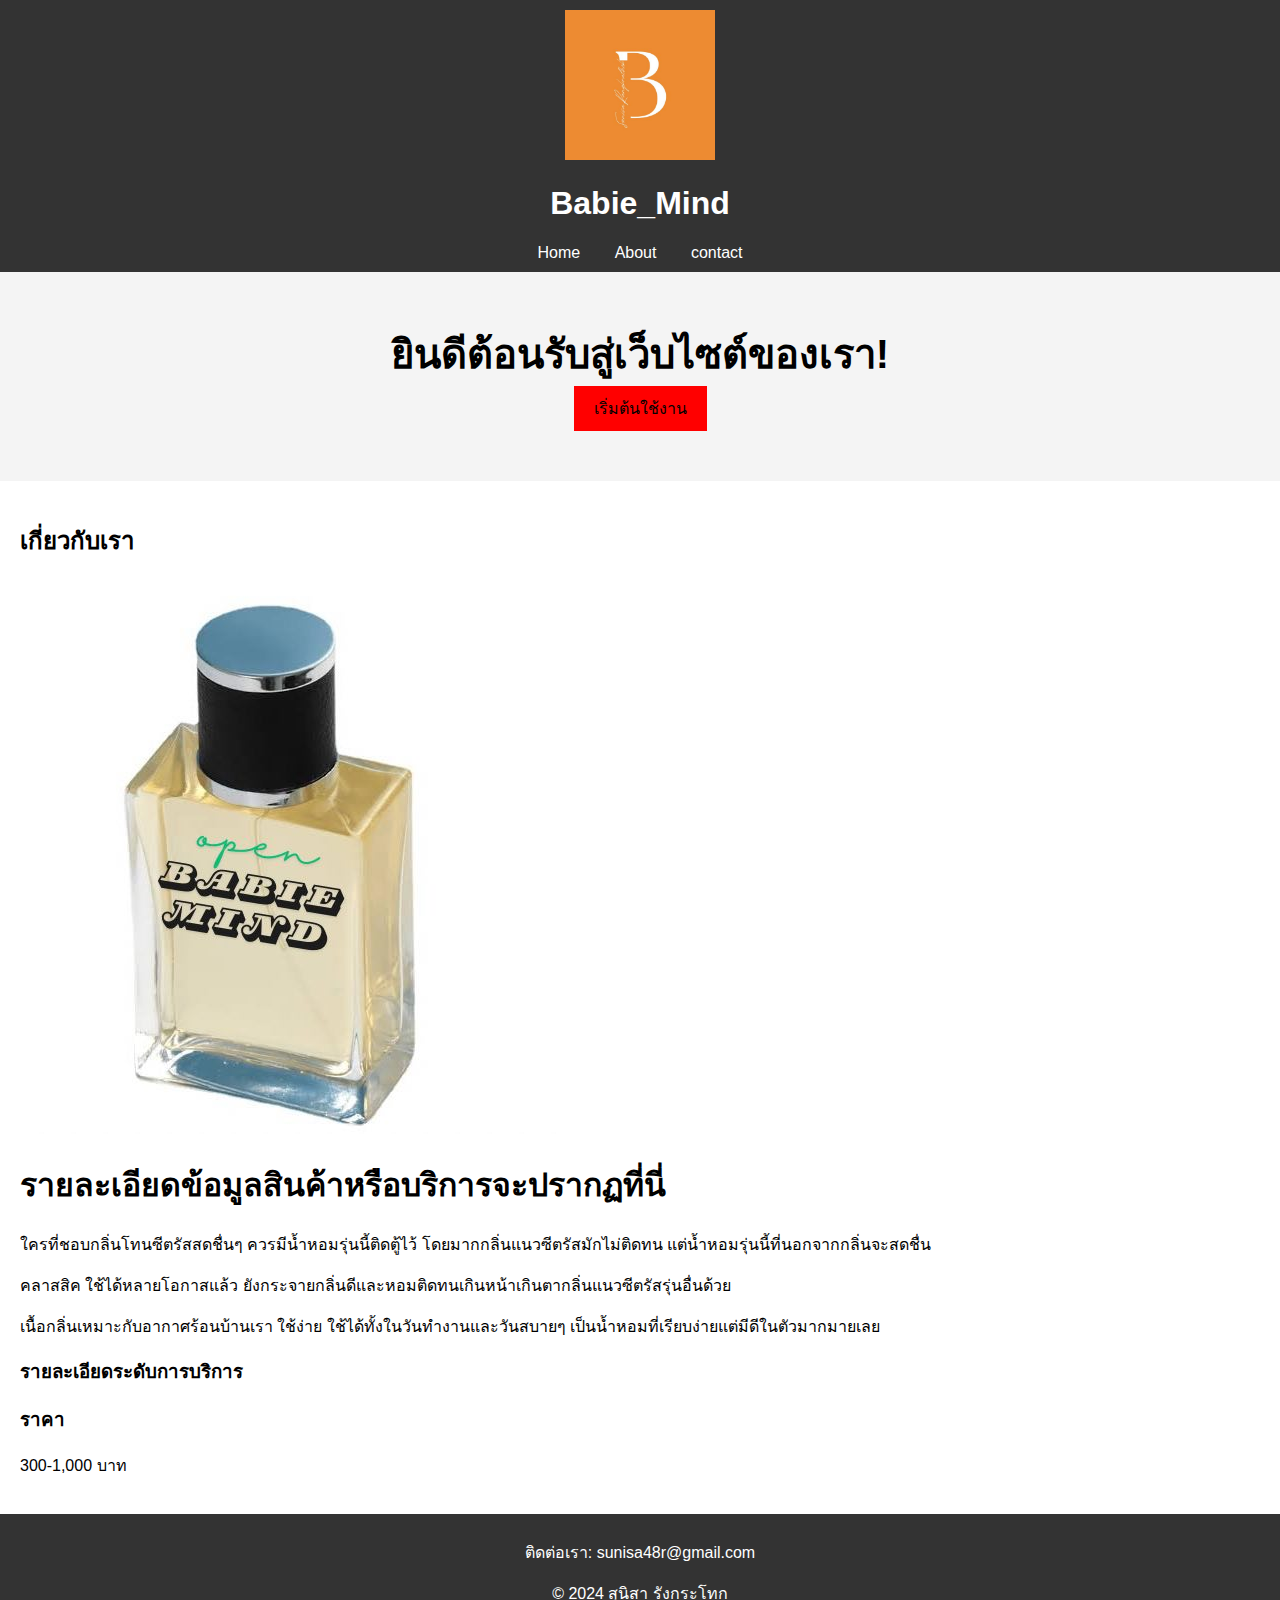
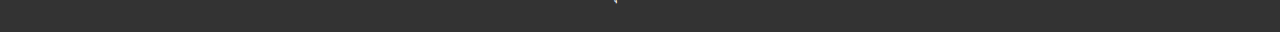
<file: index.html>
<!DOCTYPE html>
<html lang="th">
<head>
    <meta charset="UTF-8">
    <meta name="viewport" content="width=device-width, initial-scale=1.0">
    <title>เว็บไซต์ของฉัน</title>
    <style>
        
        body {
            font-family: Arial, sans-serif;
            margin: 0;
            padding: 0;
            box-sizing: border-box;
        }
        header {
            background-color: #333;
            color: #fff;
            padding: 10px 0;
            text-align: center;
        }
        nav a {
            color: #fff;
            text-decoration: none;
            margin: 0 15px;
        }
        .hero {
            background-color: #f4f4f4;
            padding: 50px 0;
            text-align: center;
        }
        .hero h1 {
            margin: 0;
            font-size: 2.5em;
        }
        .hero button {
            padding: 10px 20px;
            font-size: 1em;
            color: #020202;
            background-color: #ff0000;
            border: none;
            cursor: pointer;
        }
        .main-content {
            padding: 20px;
        }
        .main-content img {
            max-width: 100%;
            height: auto;
        }
        footer {
            background-color: #333;
            color: #fff;
            padding: 10px;
            text-align: center;
        }
    </style>
</head>
<body>

<header>
    <div class="logo"><img src="6.jpg" white="150px" height="150px">
        <h1>Babie_Mind</h1>
    </div>
    <nav>
        <a href="index.html">Home</a>
        <a href="about.html">About</a>
        <a href="conf.html">contact</a>
    </nav>
</header>

<section class="hero">
    <h1>ยินดีต้อนรับสู่เว็บไซต์ของเรา!</h1>
    <button>เริ่มต้นใช้งาน</button>
</section>

<main class="main-content">
    <section id="about">
        <h2>เกี่ยวกับเรา</h2>
        <img src="1.jpg" alt="สินค้าหรือบริการ">
        <h1>รายละเอียดข้อมูลสินค้าหรือบริการจะปรากฏที่นี่</h1>
        <p> ใครที่ชอบกลิ่นโทนซีตรัสสดชื่นๆ ควรมีน้ำหอมรุ่นนี้ติดตู้ไว้ โดยมากกลิ่นแนวซีตรัสมักไม่ติดทน แต่น้ำหอมรุ่นนี้ที่นอกจากกลิ่นจะสดชื่น </p>
        <p>คลาสสิค ใช้ได้หลายโอกาสแล้ว ยังกระจายกลิ่นดีและหอมติดทนเกินหน้าเกินตากลิ่นแนวซีตรัสรุ่นอื่นด้วย
        <p> เนื้อกลิ่นเหมาะกับอากาศร้อนบ้านเรา ใช้ง่าย ใช้ได้ทั้งในวันทำงานและวันสบายๆ เป็นน้ำหอมที่เรียบง่ายแต่มีดีในตัวมากมายเลย
        </p>
        </p>
        <h3>รายละเอียดระดับการบริการ</h3>
        <h3>ราคา</h3>
        <p>300-1,000 บาท</p>
    </section>
</main>

<footer>
    <p>ติดต่อเรา: sunisa48r@gmail.com</p>
    <p>&copy; 2024 สุนิสา รังกระโทก</p>
</footer>

</body>
</html>
</file>
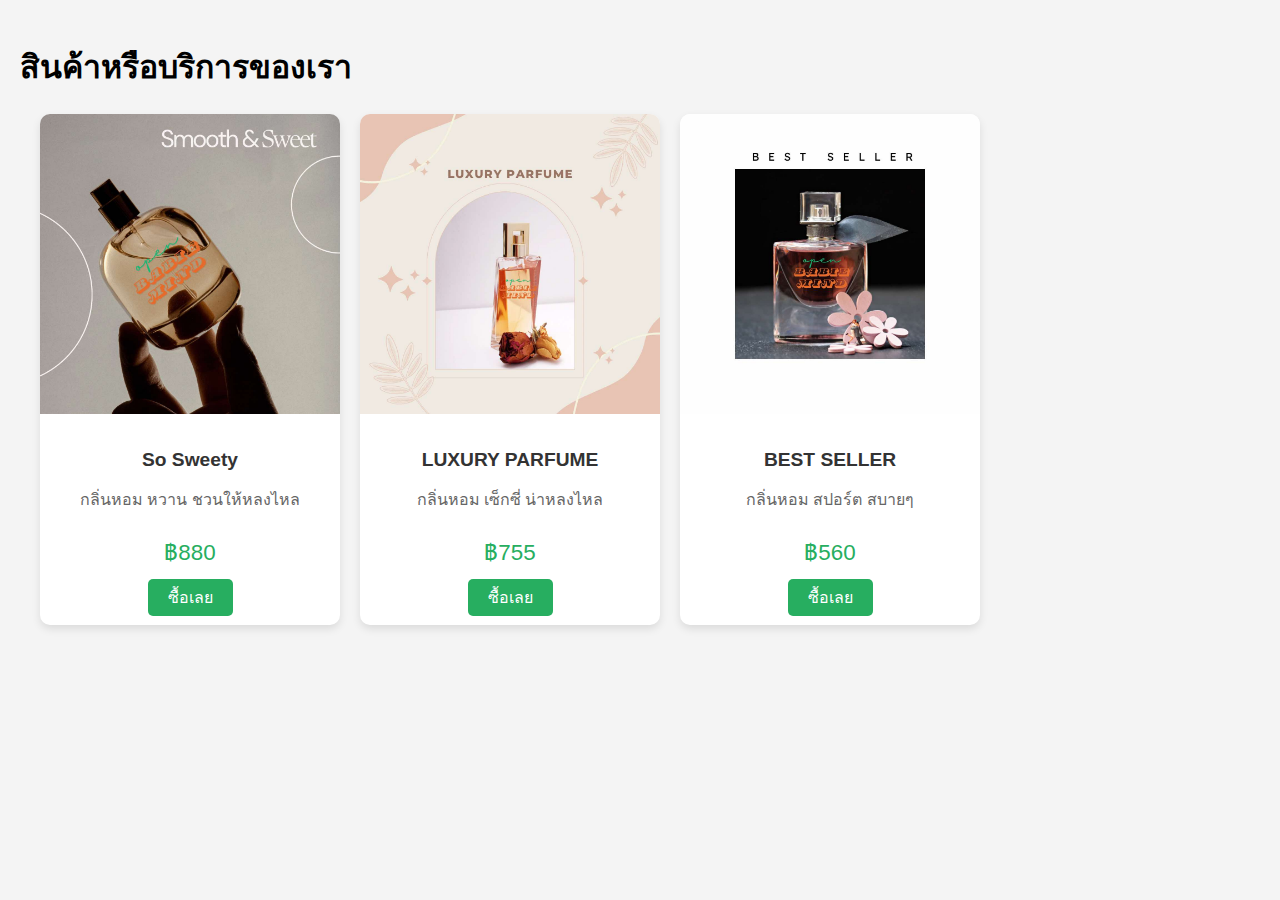
<file: about.html>
<!DOCTYPE html>
<html lang="th">
<head>
    <meta charset="UTF-8">
    <meta name="viewport" content="width=device-width, initial-scale=1.0">
    <title>แสดงสินค้าหรือบริการ</title>
    <style>
        body {
            font-family: Arial, sans-serif;
            background-color: #f4f4f4;
            margin: 0;
            padding: 20px;
        }
        .container {
            max-width: 1200px;
            margin: auto;
            display: flex;
            flex-wrap: wrap;
            gap: 20px;
        }
        .product-card {
            background-color: #fff;
            border-radius: 10px;
            box-shadow: 0 4px 8px rgba(0, 0, 0, 0.1);
            overflow: hidden;
            width: 300px;
            transition: transform 0.3s ease;
        }
        .product-card:hover {
            transform: translateY(-10px);
        }
        .product-image img {
            width: 100%;
            height: auto;
        }
        .product-details {
            padding: 15px;
            text-align: center;
        }
        .product-title {
            font-size: 1.2em;
            margin-bottom: 10px;
            color: #333;
        }
        .product-description {
            font-size: 1em;
            color: #666;
            margin-bottom: 15px;
        }
        .product-price {
            font-size: 1.4em;
            color: #27ae60;
            margin-bottom: 15px;
        }
        .buy-button {
            background-color: #27ae60;
            color: white;
            padding: 10px 20px;
            text-decoration: none;
            border-radius: 5px;
            transition: background-color 0.3s ease;
        }
        .buy-button:hover {
            background-color: #219150;
        }
    </style>
</head>
<body>

    <h1>สินค้าหรือบริการของเรา</h1>

    <div class="container">
        <div class="product-card">
            <div class="product-image">
                <img src="2.jpg" alt="น้ำหอมกลิ่นหวาน ละมุน">
            </div>
            <div class="product-details">
                <h2 class="product-title">So Sweety</h2>
                <p class="product-description">กลิ่นหอม หวาน ชวนให้หลงไหล</p>
                <p class="product-price">฿880</p>
                <a href="#" class="buy-button">ซื้อเลย</a>
            </div>
        </div>

        <div class="product-card">
            <div class="product-image">
                <img src="3.jpg" alt="">
            </div>
            <div class="product-details">
                <h2 class="product-title">LUXURY PARFUME</h2>
                <p class="product-description">กลิ่นหอม เซ็กซี่ น่าหลงไหล</p>
                <p class="product-price">฿755</p>
                <a href="#" class="buy-button">ซื้อเลย</a>
            </div>
        </div>

        <div class="product-card">
            <div class="product-image">
                <img src="4.jpg" alt="BEST SELLER">
            </div>
            <div class="product-details">
                <h2 class="product-title">BEST SELLER</h2>
                <p class="product-description">กลิ่นหอม สปอร์ต สบายๆ </p>
                <p class="product-price">฿560</p>
                <a href="#" class="buy-button">ซื้อเลย</a>
            </div>
        </div>
    </div>

</body>
</html>
</file>
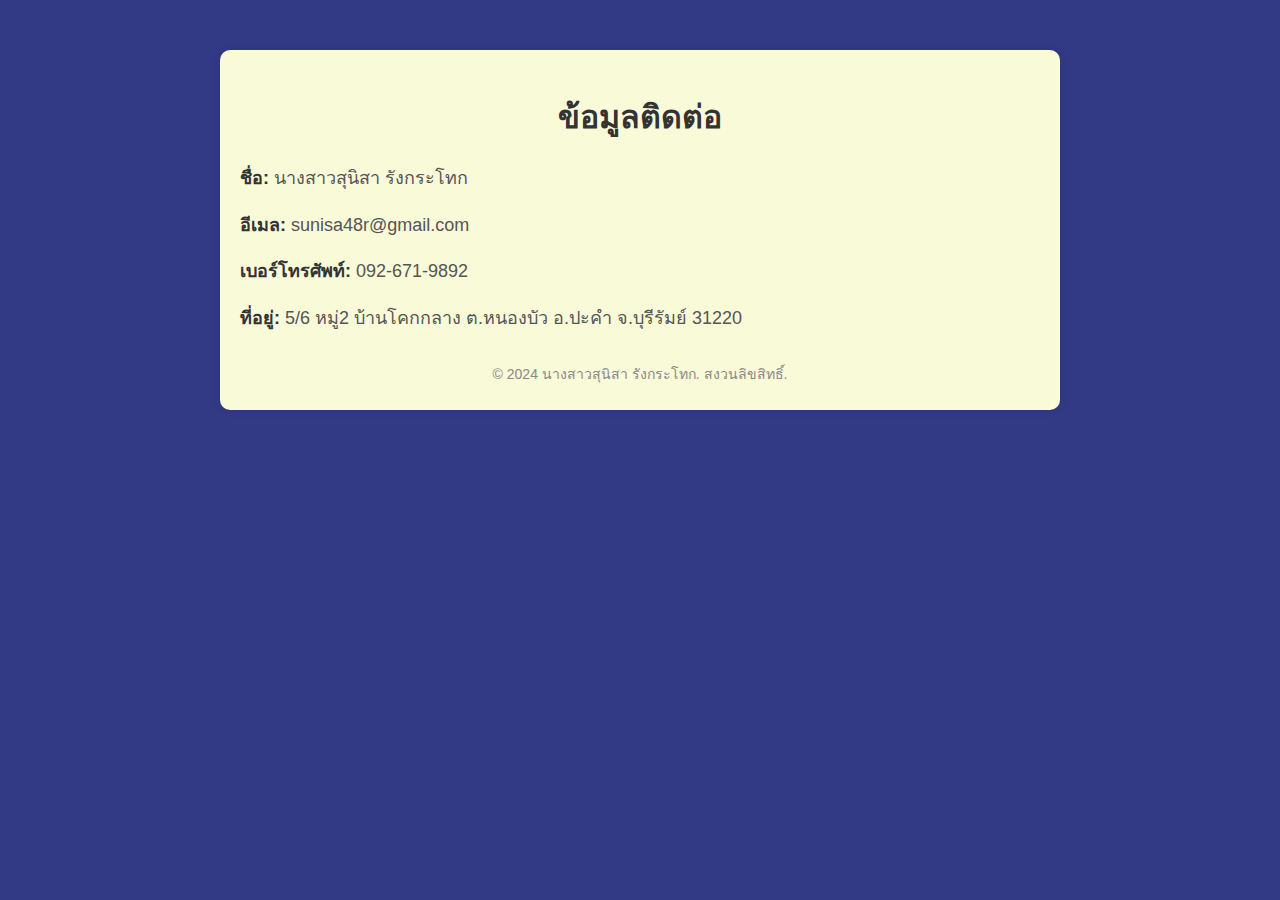
<file: conf.html>
<!DOCTYPE html>
<html lang="en">
<head>
    <meta charset="UTF-8">
    <meta name="viewport" content="width=device-width, initial-scale=1.0">
    <title>Document</title>
</head>
<body>
    
</body>
</html><style>
    body {
        font-family: Arial, sans-serif;
        background-color: #323a85;
        margin: 0;
        padding: 0;
    }

    .container {
        max-width: 800px;
        margin: 50px auto;
        background-color: #f8fad8;
        padding: 20px;
        box-shadow: 0 0 10px rgba(0, 0, 0, 0.1);
        border-radius: 10px;
    }

    h1 {
        color: #333;
        text-align: center;
    }

    .contact-info {
        margin-top: 20px;
    }

    .contact-info p {
        font-size: 18px;
        line-height: 1.6;
        color: #555;
    }

    .contact-info p span {
        font-weight: bold;
        color: #333;
    }

    .footer {
        margin-top: 30px;
        text-align: center;
        color: #888;
        font-size: 14px;
    }

    .footer p {
        margin: 5px 0;
    }

    .footer a {
        color: #888;
        text-decoration: none;
    }

    .footer a:hover {
        text-decoration: underline;
    }
</style>
</head>
<body>
<div class="container">
    <h1>ข้อมูลติดต่อ</h1>
    <div class="contact-info">
        <p><span>ชื่อ:</span> นางสาวสุนิสา รังกระโทก</p>
        <p><span>อีเมล:</span> sunisa48r@gmail.com</p>
        <p><span>เบอร์โทรศัพท์:</span> 092-671-9892</p>
        <p><span>ที่อยู่:</span> 5/6 หมู่2 บ้านโคกกลาง ต.หนองบัว อ.ปะคำ จ.บุรีรัมย์ 31220</p>
    </div>
    <div class="footer">
        <p>&copy; 2024 นางสาวสุนิสา รังกระโทก. สงวนลิขสิทธิ์.</p>
    </div>
</div>
</file>
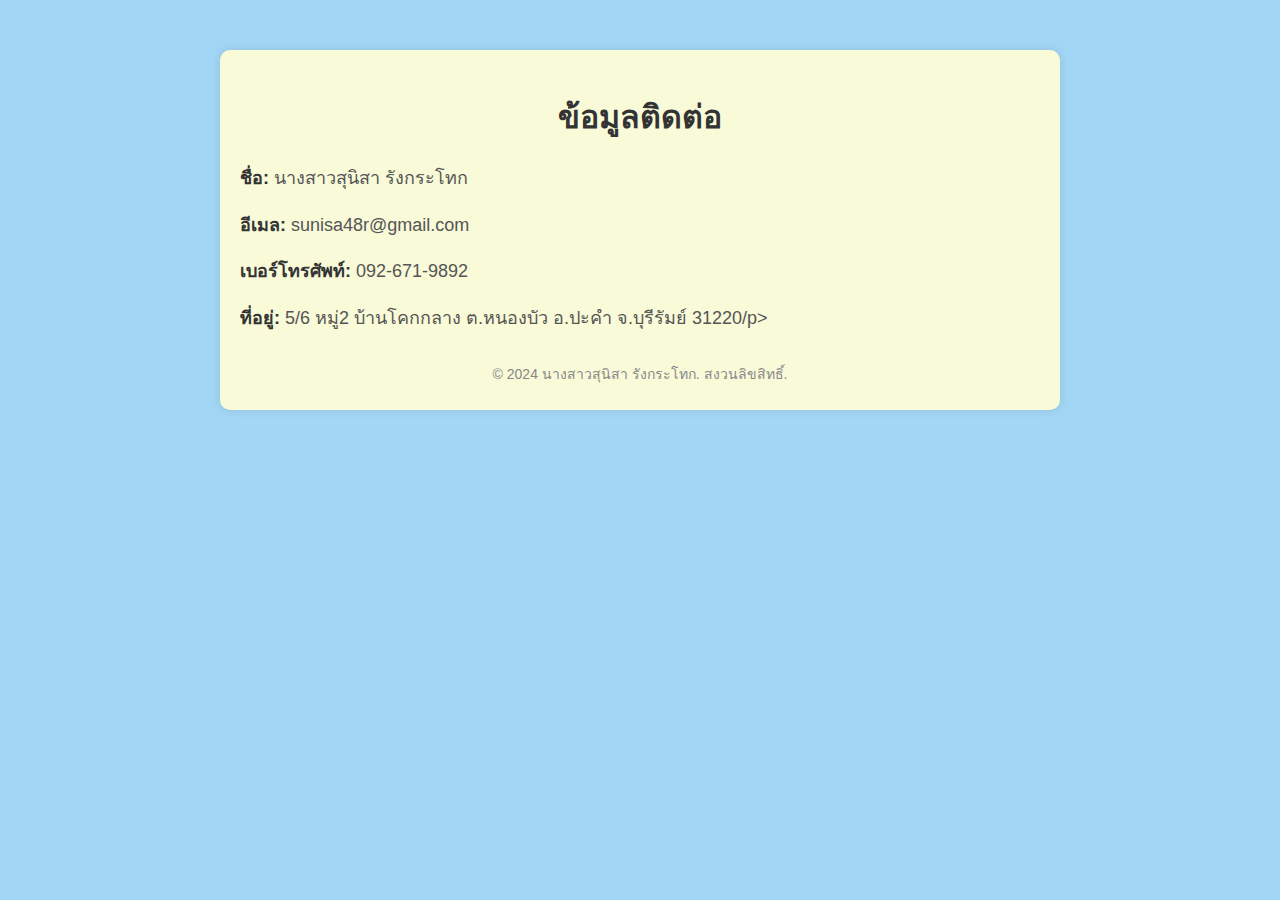
<file: contact.html>
<!DOCTYPE html>
<html lang="th">
<head>
    <meta charset="UTF-8">
    <meta name="viewport" content="width=device-width, initial-scale=1.0">
    <title>ข้อมูลติดต่อ</title>
    <style>
        body {
            font-family: Arial, sans-serif;
            background-color: #a2d6f5;
            margin: 0;
            padding: 0;
        }

        .container {
            max-width: 800px;
            margin: 50px auto;
            background-color: #f8fad8;
            padding: 20px;
            box-shadow: 0 0 10px rgba(0, 0, 0, 0.1);
            border-radius: 10px;
        }

        h1 {
            color: #333;
            text-align: center;
        }

        .contact-info {
            margin-top: 20px;
        }

        .contact-info p {
            font-size: 18px;
            line-height: 1.6;
            color: #555;
        }

        .contact-info p span {
            font-weight: bold;
            color: #333;
        }

        .footer {
            margin-top: 30px;
            text-align: center;
            color: #888;
            font-size: 14px;
        }

        .footer p {
            margin: 5px 0;
        }

        .footer a {
            color: #888;
            text-decoration: none;
        }

        .footer a:hover {
            text-decoration: underline;
        }
    </style>
</head>
<body>
    <div class="container">
        <h1>ข้อมูลติดต่อ</h1>
        <div class="contact-info">
            <p><span>ชื่อ:</span> นางสาวสุนิสา รังกระโทก</p>
            <p><span>อีเมล:</span> sunisa48r@gmail.com</p>
            <p><span>เบอร์โทรศัพท์:</span> 092-671-9892</p>
            <p><span>ที่อยู่:</span> 5/6 หมู่2 บ้านโคกกลาง ต.หนองบัว อ.ปะคำ จ.บุรีรัมย์ 31220/p>
        </div>
        <div class="footer">
            <p>&copy; 2024 นางสาวสุนิสา รังกระโทก. สงวนลิขสิทธิ์.</p>
        </div>
    </div>
</body>
</html>
</file>
